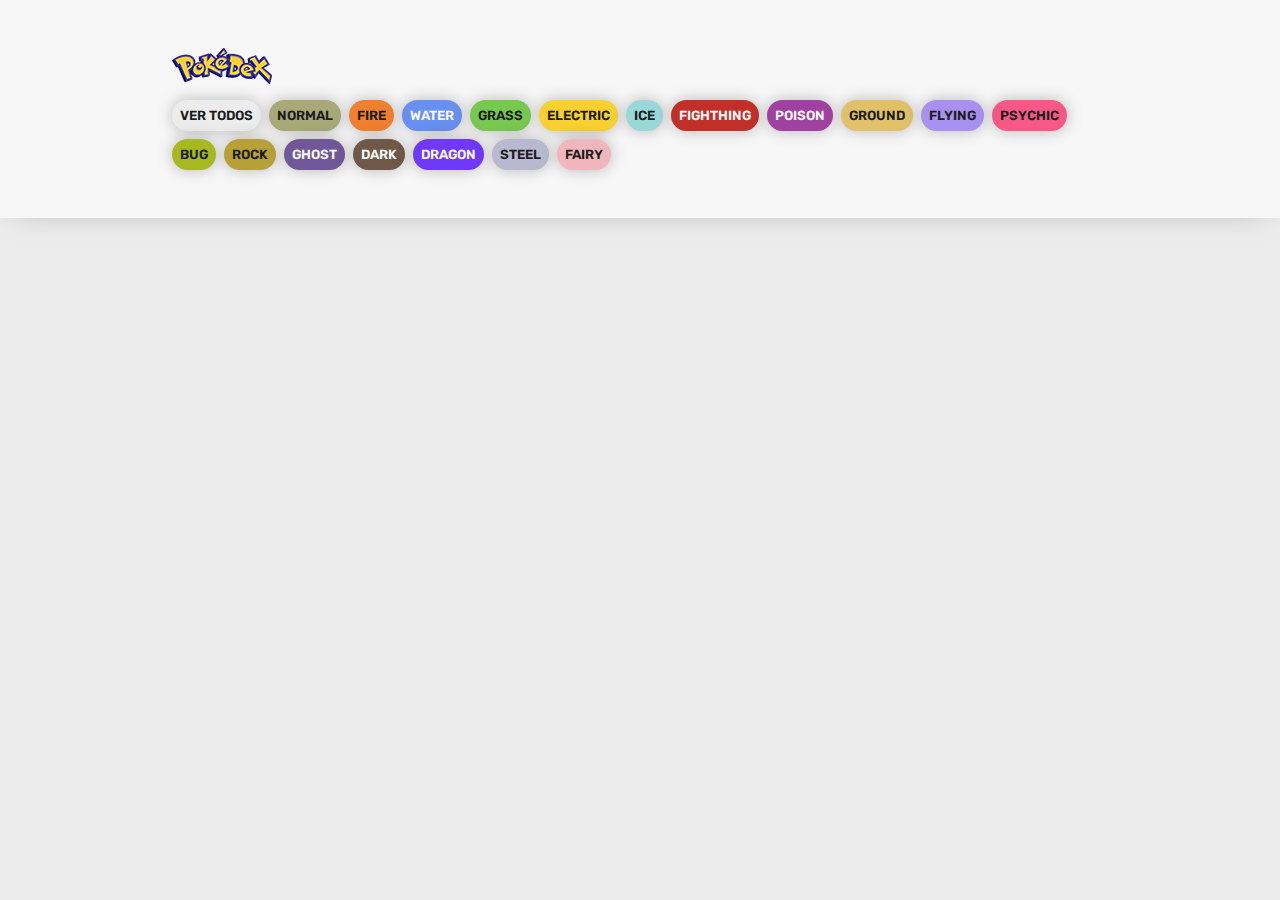
<file: 03-Pokedex/index.html>
<!DOCTYPE html>
<html lang="en">

<head>
    <meta charset="UTF-8">
    <meta name="viewport" content="width=device-width, initial-scale=1.0">
    <title>Pokédex</title>
    <link rel="stylesheet" href="styles.css">
</head>

<body>
    <header>
        <nav class="nav">
            <img src="./Images/logo.png" alt="Logo de la Pokedex">
            <ul class="nav-list">
                <li class="nav-item"><button class="btn btn-header" id="ver-todos">Ver Todos</button></li>
                <li class="nav-item"><button class="btn btn-header normal" id="normal">Normal</button></li>
                <li class="nav-item"><button class="btn btn-header fire" id="fire">Fire</button></li>
                <li class="nav-item"><button class="btn btn-header water" id="water">Water</button></li>
                <li class="nav-item"><button class="btn btn-header grass" id="grass">Grass</button></li>
                <li class="nav-item"><button class="btn btn-header electric" id="electric">Electric</button></li>
                <li class="nav-item"><button class="btn btn-header ice" id="ice">Ice</button></li>
                <li class="nav-item"><button class="btn btn-header fighting" id="fighting">Fighthing</button></li>
                <li class="nav-item"><button class="btn btn-header poison" id="poison">Poison</button></li>
                <li class="nav-item"><button class="btn btn-header ground" id="ground">Ground</button></li>
                <li class="nav-item"><button class="btn btn-header flying" id="flying">Flying</button></li>
                <li class="nav-item"><button class="btn btn-header psychic" id="psychic">Psychic</button></li>
                <li class="nav-item"><button class="btn btn-header bug" id="bug">Bug</button></li>
                <li class="nav-item"><button class="btn btn-header rock" id="rock">Rock</button></li>
                <li class="nav-item"><button class="btn btn-header ghost" id="ghost">Ghost</button></li>
                <li class="nav-item"><button class="btn btn-header dark" id="dark">Dark</button></li>
                <li class="nav-item"><button class="btn btn-header dragon" id="dragon">Dragon</button></li>
                <li class="nav-item"><button class="btn btn-header steel" id="steel">Steel</button></li>
                <li class="nav-item"><button class="btn btn-header fairy" id="fairy">Fairy</button></li>
            </ul>
        </nav>
    </header>
    <main>
        <div id="todos">
            <div class="pokemon-todos" id="listaPokemon">
                <!-- <div class="pokemon">
                    <p class="pokemon-id-back">#025</p>
                    <div class="pokemon-imagen">
                        <img src="https://raw.githubusercontent.com/PokeAPI/sprites/master/sprites/pokemon/other/official-artwork/25.png"
                            alt="Pikachu">
                    </div>
                    <div class="pokemon-info">
                        <div class="nombre-contenedor">
                            <p class="pokemon-id">#025</p>
                            <h2 class="pokemon-nombre">Pikachu</h2>
                        </div>
                        <div class="pokemon-tipos">
                            <p class="electric tipo">ELECTRIC</p>
                            <p class="fighting   tipo">FIGHTHING</p>
                        </div>
                        <div class="pokemon-stats">
                            <p class="stat">4m</p>
                            <p class="stat">60gk</p>
                        </div>
                    </div>
                </div>            -->
            </div>
        </div>
    </main>
</body>
<script src="./script.js"></script>
</html>
</file>
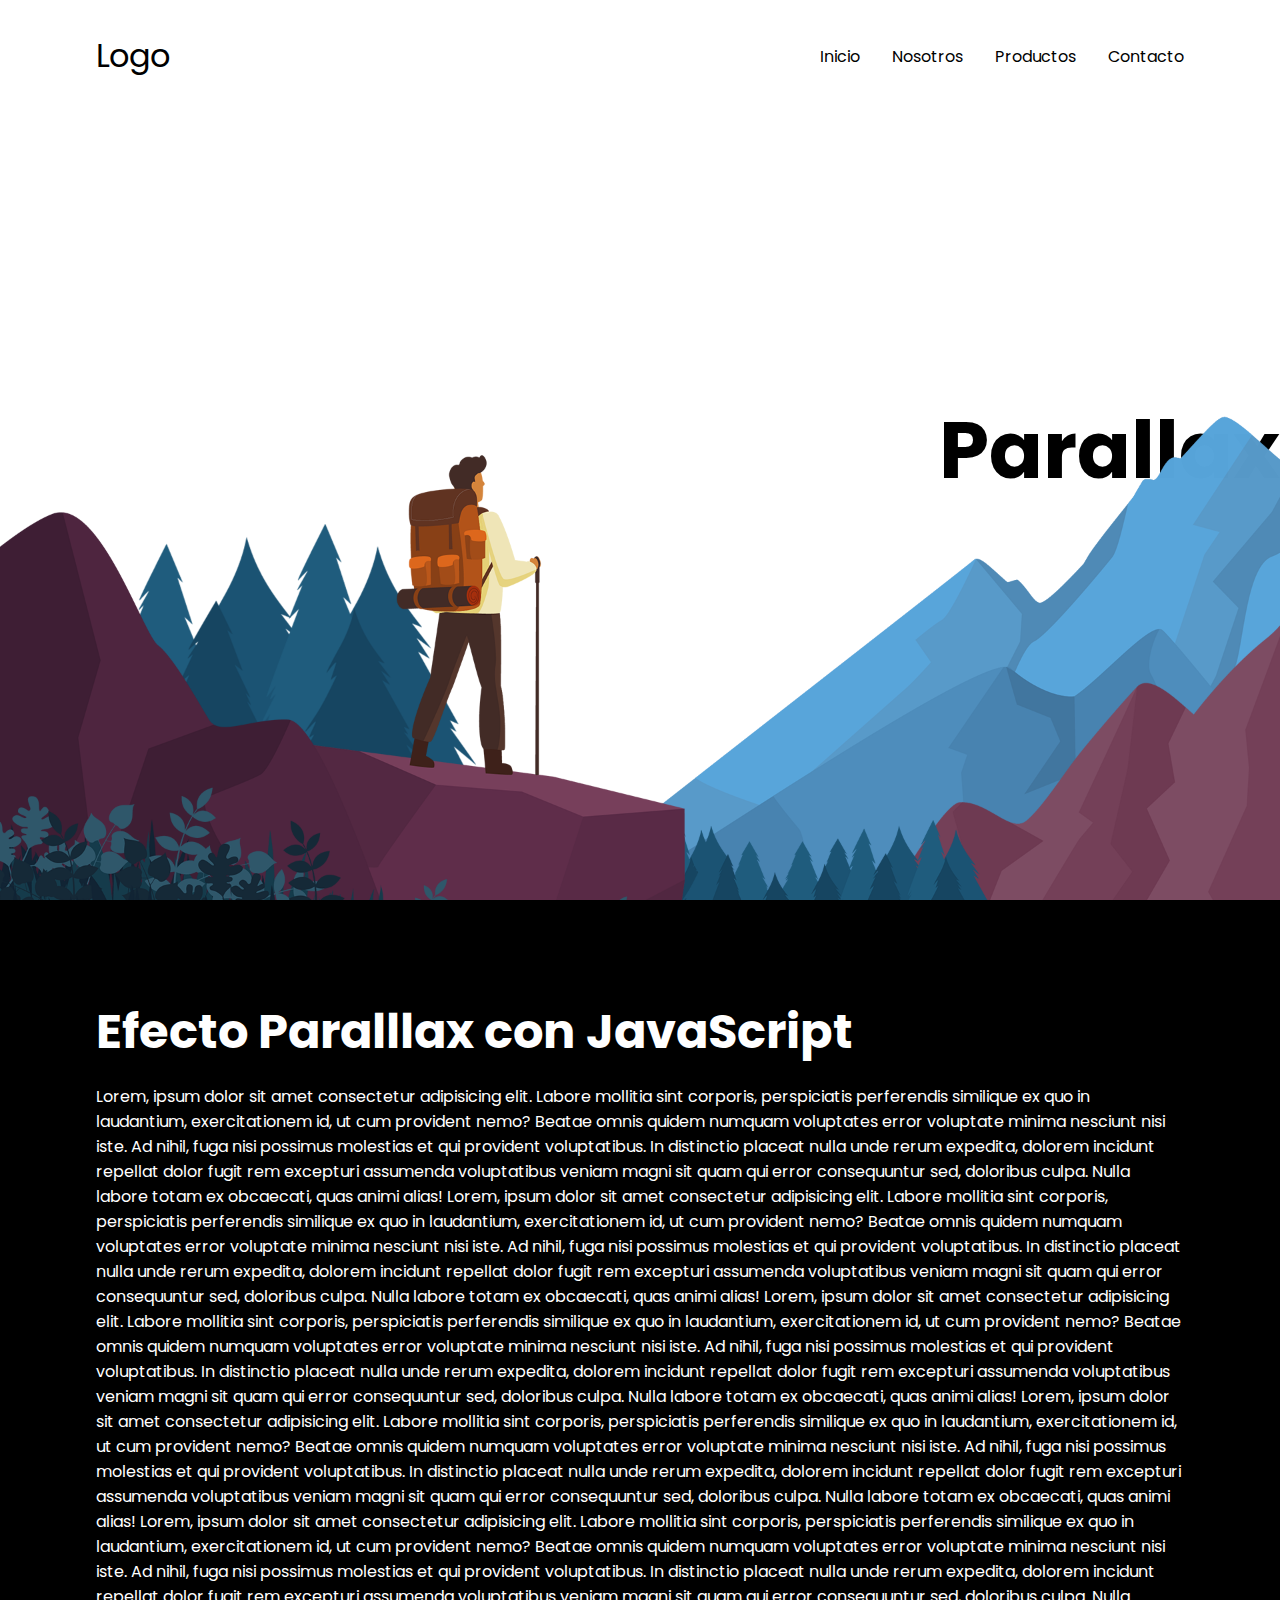
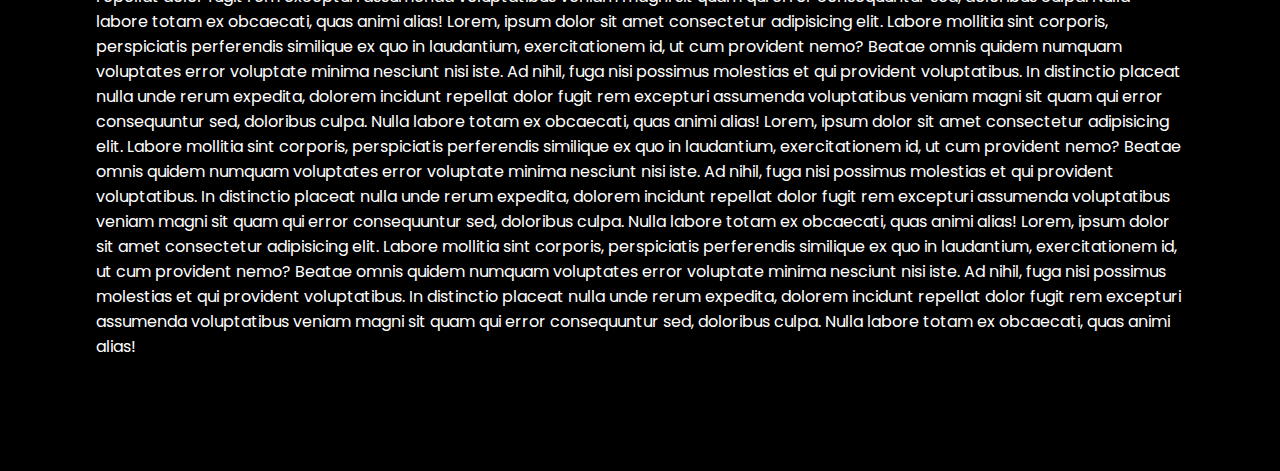
<file: 04-Efecto Parallax/index.html>
<!DOCTYPE html>
<html lang="en">

<head>
    <meta charset="UTF-8">
    <meta name="viewport" content="width=device-width, initial-scale=1.0">
    <link rel="stylesheet" href="styles.css">
    <title>Efecto Parallax</title>
</head>

<body>

    <header>
        <a href="#" class="logo"> Logo</a>
        <ul class="menu">
            <li><a href="#">Inicio</a></li>
            <li><a href="#">Nosotros</a></li>
            <li><a href="#">Productos</a></li>
            <li><a href="#">Contacto</a></li>
        </ul>
    </header>

    <section class="parallax">
        <h2 id="titulo" class="titulo">Parallax</h2>
        <img src="./images/mountain-blue.png" id="mountain-blue">
        <img src="./images/trees-left.png" id="trees-left">
        <img src="./images/mountain-red.png" id="mountain-red">
        <img src="./images/trees-bottom.png" id="trees-bottom">
        <img src="./images/man.png" id="man">
        <img src="./images/plants.png" id="plants">
    </section>
    <section class="section">
        <h2>Efecto Paralllax con JavaScript</h2>
        <p>
            Lorem, ipsum dolor sit amet consectetur adipisicing elit. Labore mollitia sint corporis, perspiciatis
            perferendis similique ex quo in laudantium, exercitationem id, ut cum provident nemo? Beatae omnis quidem
            numquam voluptates error voluptate minima nesciunt nisi iste. Ad nihil, fuga nisi possimus molestias et qui
            provident voluptatibus. In distinctio placeat nulla unde rerum expedita, dolorem incidunt repellat dolor
            fugit rem excepturi assumenda voluptatibus veniam magni sit quam qui error consequuntur sed, doloribus
            culpa. Nulla labore totam ex obcaecati, quas animi alias!
            Lorem, ipsum dolor sit amet consectetur adipisicing elit. Labore mollitia sint corporis, perspiciatis
            perferendis similique ex quo in laudantium, exercitationem id, ut cum provident nemo? Beatae omnis quidem
            numquam voluptates error voluptate minima nesciunt nisi iste. Ad nihil, fuga nisi possimus molestias et qui
            provident voluptatibus. In distinctio placeat nulla unde rerum expedita, dolorem incidunt repellat dolor
            fugit rem excepturi assumenda voluptatibus veniam magni sit quam qui error consequuntur sed, doloribus
            culpa. Nulla labore totam ex obcaecati, quas animi alias!
            Lorem, ipsum dolor sit amet consectetur adipisicing elit. Labore mollitia sint corporis, perspiciatis
            perferendis similique ex quo in laudantium, exercitationem id, ut cum provident nemo? Beatae omnis quidem
            numquam voluptates error voluptate minima nesciunt nisi iste. Ad nihil, fuga nisi possimus molestias et qui
            provident voluptatibus. In distinctio placeat nulla unde rerum expedita, dolorem incidunt repellat dolor
            fugit rem excepturi assumenda voluptatibus veniam magni sit quam qui error consequuntur sed, doloribus
            culpa. Nulla labore totam ex obcaecati, quas animi alias!
            Lorem, ipsum dolor sit amet consectetur adipisicing elit. Labore mollitia sint corporis, perspiciatis
            perferendis similique ex quo in laudantium, exercitationem id, ut cum provident nemo? Beatae omnis quidem
            numquam voluptates error voluptate minima nesciunt nisi iste. Ad nihil, fuga nisi possimus molestias et qui
            provident voluptatibus. In distinctio placeat nulla unde rerum expedita, dolorem incidunt repellat dolor
            fugit rem excepturi assumenda voluptatibus veniam magni sit quam qui error consequuntur sed, doloribus
            culpa. Nulla labore totam ex obcaecati, quas animi alias!
            Lorem, ipsum dolor sit amet consectetur adipisicing elit. Labore mollitia sint corporis, perspiciatis
            perferendis similique ex quo in laudantium, exercitationem id, ut cum provident nemo? Beatae omnis quidem
            numquam voluptates error voluptate minima nesciunt nisi iste. Ad nihil, fuga nisi possimus molestias et qui
            provident voluptatibus. In distinctio placeat nulla unde rerum expedita, dolorem incidunt repellat dolor
            fugit rem excepturi assumenda voluptatibus veniam magni sit quam qui error consequuntur sed, doloribus
            culpa. Nulla labore totam ex obcaecati, quas animi alias!
            Lorem, ipsum dolor sit amet consectetur adipisicing elit. Labore mollitia sint corporis, perspiciatis
            perferendis similique ex quo in laudantium, exercitationem id, ut cum provident nemo? Beatae omnis quidem
            numquam voluptates error voluptate minima nesciunt nisi iste. Ad nihil, fuga nisi possimus molestias et qui
            provident voluptatibus. In distinctio placeat nulla unde rerum expedita, dolorem incidunt repellat dolor
            fugit rem excepturi assumenda voluptatibus veniam magni sit quam qui error consequuntur sed, doloribus
            culpa. Nulla labore totam ex obcaecati, quas animi alias!
            Lorem, ipsum dolor sit amet consectetur adipisicing elit. Labore mollitia sint corporis, perspiciatis
            perferendis similique ex quo in laudantium, exercitationem id, ut cum provident nemo? Beatae omnis quidem
            numquam voluptates error voluptate minima nesciunt nisi iste. Ad nihil, fuga nisi possimus molestias et qui
            provident voluptatibus. In distinctio placeat nulla unde rerum expedita, dolorem incidunt repellat dolor
            fugit rem excepturi assumenda voluptatibus veniam magni sit quam qui error consequuntur sed, doloribus
            culpa. Nulla labore totam ex obcaecati, quas animi alias!
            Lorem, ipsum dolor sit amet consectetur adipisicing elit. Labore mollitia sint corporis, perspiciatis
            perferendis similique ex quo in laudantium, exercitationem id, ut cum provident nemo? Beatae omnis quidem
            numquam voluptates error voluptate minima nesciunt nisi iste. Ad nihil, fuga nisi possimus molestias et qui
            provident voluptatibus. In distinctio placeat nulla unde rerum expedita, dolorem incidunt repellat dolor
            fugit rem excepturi assumenda voluptatibus veniam magni sit quam qui error consequuntur sed, doloribus
            culpa. Nulla labore totam ex obcaecati, quas animi alias!
        </p>
    </section>





    <script src="script.js"></script>
</body>

</html>
</file>
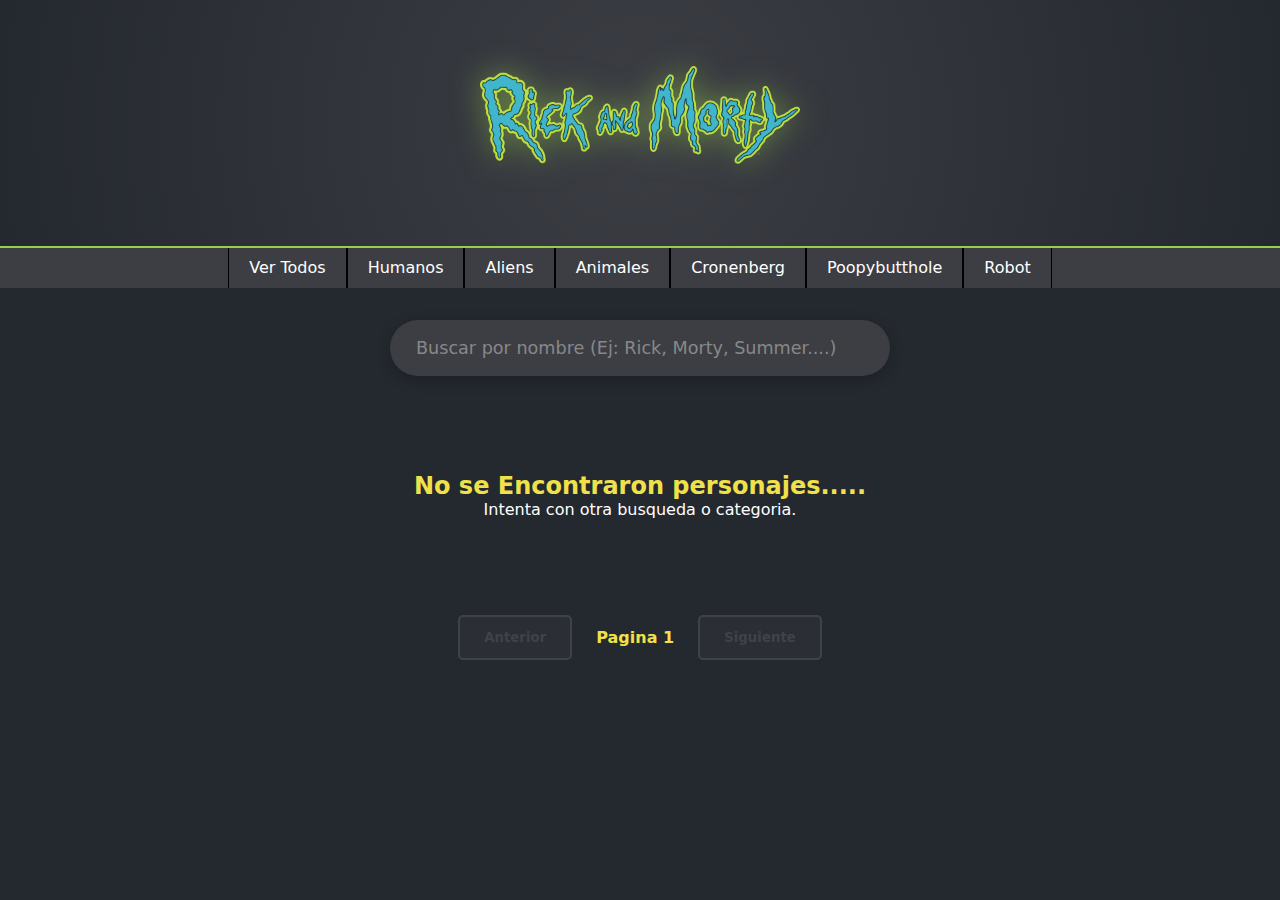
<file: 05-Rick-and-Morty/index.html>
<!DOCTYPE html>
<html lang="es">

<head>
    <meta charset="UTF-8">
    <meta name="viewport" content="width=device-width, initial-scale=1.0">
    <link rel="icon" type="image/x-icon" href="./images/favicon-white.png">
    <title>Rick and Morty Web</title>
    <link rel="stylesheet" href="styles.css">
</head>

<body>
    <header>
        <div>
            <img src="./images/Rick_and_Morty.svg.png" alt="Rick_and_Morty">
        </div>
    </header>
    <nav class="nav">
        <ul class="nav-list">
            <li class="nav-item"><a class="btn all" href="#">Ver Todos</a></li>
            <li class="nav-item"><a class="btn humans" href="#">Humanos</a></li>
            <li class="nav-item"><a class="btn aliens" href="#">Aliens</a></li>
            <li class="nav-item"><a class="btn animals" href="#">Animales</a></li>
            <li class="nav-item"><a class="btn Cronenberg" href="#">Cronenberg</a></li>
            <li class="nav-item"><a class="btn Poopybutthole" href="#">Poopybutthole</a></li>
            <li class="nav-item"><a class="btn robot" href="#">Robot</a></li>
        </ul>
    </nav>
    <main>
        <div id="loader" class="loader"></div>
        <div class="search">
            <input type="text" id="search-input" placeholder="Buscar por nombre (Ej: Rick, Morty, Summer....)">
        </div>
        <div class="allCharacters">
            <!-- <div class="character-card">
                <div class="card-image">
                    <img src="https://rickandmortyapi.com/api/character/avatar/1.jpeg" alt="Rick Sanchez">
                </div>
                <div class="card-info">
                    <h3>Rick Sanchez</h3>
                    <p class="status"><span class="circle alive"></span>Alive - Human</p>
                    <p class="label">Last known location: </p>
                    <p class="value">Earth (C-137)</p>
                </div>
            </div> -->
        </div>

        <div class="pagination-container">
            <button id="btn-prev" class="btn-nav">Anterior</button>
            <span id="page-info">Página 1</span>
            <button id="btn-next" class="btn-nav">Siguiente</button>
        </div>
    </main>

    <script src="./script.js"></script>
</body>

</html>
</file>
<file: 03-Pokedex/styles.css>
@import url('https://fonts.googleapis.com/css2?family=Rubik:wght@300;400;500;600;700;800;900&display=swap');

:root {
    --clr-black: #1c1c1c;
    --clr-gray: #ececec;
    --clr-white: #f7f7f7;

    --type-normal: #A8A878;
    --type-fire: #F08030;
    --type-water: #6890F0;
    --type-grass: #78C850;
    --type-electric: #F8D030;
    --type-ice: #98D8D8;
    --type-fighting: #C03028;
    --type-poison: #A040A0;
    --type-ground: #E0C068;
    --type-flying: #A890F0;
    --type-psychic: #F85888;
    --type-bug: #A8B820;
    --type-rock: #B8A038;
    --type-ghost: #705898;
    --type-dark: #705848;
    --type-dragon: #7038F8;
    --type-steel: #B8B8D0;
    --type-fairy: #F0B6BC;
}

* {
    margin: 0;
    padding: 0;
    box-sizing: border-box;
    color: var(--clr-black);
    font-family: 'Rubik', sans-serif;
}

ul {
    list-style-type: none;
}

button {
    background-color: transparent;
    border: 0;
    border-radius: 0;
}

body{
    min-height: 100vh;
    background-color: var(--clr-gray);
}

header{
    padding-block: 1rem;
    box-shadow:  0 0 2rem -1rem rgba(0, 0, 0, .5);
    background-color: var(--clr-white);
}

.nav{
    display: flex;
    flex-direction: column;
    gap: 1rem;
    align-items: flex-start;
    padding: 2rem;
    max-width: 1000px;
    margin: 0 auto;
}

.nav-list{
    display: flex;
    align-items: center;
    flex-wrap: wrap;
    gap: .5rem;
}

.btn-header{
    background-color: var(--clr-gray);
    padding: 0.5rem;
    border-radius: 100vmax;
    cursor: pointer;
    text-transform: uppercase;
    font-weight: 600;
    box-shadow: 0 0 1rem rgba(0, 0, 0, .25);
    transition: 300ms;
}

.btn-header:hover{
    transform: scale(1.1);
    box-shadow: 0 0 2rem rgba(0, 0, 0, .25);
}

main{
    padding: 2rem;
    max-width: 1000px;
    margin: 0 auto;
}



.pokemon-todos{
    display: grid;
    grid-template-columns: 1fr;
    gap: 1rem;
}

@media screen and (min-width: 470px){
    .pokemon-todos{
        grid-template-columns: 1fr 1fr;
    }
}

@media screen and (min-width: 700px){
    .pokemon-todos{
        grid-template-columns: 1fr 1fr 1fr;
    }
}

.pokemon{
    border-radius: 1rem;
    background-color: var(--clr-white);
    box-shadow: 0 0 3rem -1rem rgba(0, 0, 0, .25);
    padding-block: 1rem;
    text-transform: uppercase;
    position: relative;
    isolation: isolate;
    overflow: hidden;
}

.pokemon-id-back{
    position: absolute;
    top: 1rem;
    left: 50%;
    transform: translateX(-50%);
    font-size: 6rem;
    font-weight: 800;
    color: var(--clr-gray);
    z-index: -1; 
}

.pokemon-imagen{
    padding-inline: 1rem;
    display: flex;
    justify-content: center;
}

.pokemon-imagen img{
    width: 100%;
    max-width: 6rem;
}

.pokemon-info{
    display: flex;
    flex-direction: column;
    gap: .5rem;
    padding-inline: 1rem;
    align-items: center;
    text-align: center; 
}

.nombre-contenedor{
    display: flex;
    align-items: center;
    column-gap: .5rem;
    flex-wrap: wrap;
    justify-content: center;
}

.pokemon-id{
    background-color: var(--clr-gray);
    padding: .25rem .5rem;
    border-radius: 100vmax;
    font-size: .75rem;
    font-weight: 500;
}

.pokemon-nombre{
   font-size: 1.4rem; 
}

.pokemon-tipos{
    display: flex;
    gap: .5rem;
    font-size: .75rem;
    font-weight: 500;
    flex-wrap: wrap;
    justify-content: center;
}

.tipo{
    padding: .25rem .5rem;
    border-radius: 100vmax;
}

.pokemon-stats{
    display: flex;
    gap: 1rem;
    font-size: .85rem;
}

.stat{
    background-color: var(--clr-gray);
    padding: 0.10rem 1rem;
    border-radius: 100vmax;
}

/* Aquí comienzan los colores de botones según tipo */
.normal {
    background-color: var(--type-normal);
    color: var(--clr-black);
}

.fire {
    background-color: var(--type-fire);
    color: var(--clr-black);
}

.water {
    background-color: var(--type-water);
    color: var(--clr-white);
}

.grass {
    background-color: var(--type-grass);
    color: var(--clr-black);
}

.electric {
    background-color: var(--type-electric);
    color: var(--clr-black);
}

.ice {
    background-color: var(--type-ice);
    color: var(--clr-black);
}

.fighting {
    background-color: var(--type-fighting);
    color: var(--clr-white);
}

.poison {
    background-color: var(--type-poison);
    color: var(--clr-white);
}

.ground {
    background-color: var(--type-ground);
    color: var(--clr-black);
}

.flying {
    background-color: var(--type-flying);
    color: var(--clr-black);
}

.psychic {
    background-color: var(--type-psychic);
    color: var(--clr-black);
}

.bug {
    background-color: var(--type-bug);
    color: var(--clr-black);
}

.rock {
    background-color: var(--type-rock);
    color: var(--clr-black);
}

.ghost {
    background-color: var(--type-ghost);
    color: var(--clr-white);
}

.dark {
    background-color: var(--type-dark);
    color: var(--clr-white);
}

.dragon {
    background-color: var(--type-dragon);
    color: var(--clr-white);
}

.steel {
    background-color: var(--type-steel);
    color: var(--clr-black);
}

.fairy {
    background-color: var(--type-fairy);
    color: var(--clr-black);
}
</file>
<file: 04-Efecto Parallax/styles.css>
@import url('https://fonts.googleapis.com/css2?family=Poppins:wght@300;400;500;600;700;800;900&display=swap');

* {
    margin: 0;
    padding: 0;
    box-sizing: border-box;
    font-family: 'Poppins', sans-serif;
}

header{
    position: absolute;
    left: 0;
    width: 100%;
    padding: 2rem 6rem;
    display: flex;
    justify-content: space-between;
    align-items: center;
    z-index: 999;
}

.logo{
    color: black;
    text-decoration: none;
    font-size: 2rem;
}

.menu{
    list-style-type: none;
    display: flex;
    gap: 2rem;
}

.menu li a{
    color: black;
    text-decoration: none;
}

.parallax{
    height: 100vh;
    display: flex;
    justify-content: center;
    align-items: center;
    overflow: hidden;
    position: relative;
}

.parallax img{
    position: absolute;
    width: 100%;
    bottom: -50px;
}

.titulo{
    position: absolute;
    top: 50%;
    transform: translateY(-50%);
    font-size: 5rem;
    right: 0;
}

.section{
    padding: 6rem;
    background-color: black;
    color: white;

    & > h2 {
        font-size: 3rem;
        margin-bottom: 1rem;
    }

    & > p{
        margin-bottom: 1rem;
    }

}
</file>
<file: 05-Rick-and-Morty/styles.css>
:root {
    --bg-main: #24282f;
    --bg-nav: #3c3e44;
    --portal-green: #97ce4c;
    --rick-cyan: #00b0c8;
    --morty-yellow: #f0e14a;
    --text-white: #f5f5f5;
}

* {
    margin: 0;
    padding: 0;
    box-sizing: border-box;
    color: white;
    font-family: system-ui, -apple-system, BlinkMacSystemFont, 'Segoe UI', Roboto, Oxygen, Ubuntu, Cantarell, 'Open Sans', 'Helvetica Neue', sans-serif;
}

body {
    min-height: 100vh;
    background: var(--bg-main);
}

header {
    background: radial-gradient(circle, #3c3e44 0%, #24282f 100%);
    padding: 3rem 1rem;
    display: flex;
    flex-direction: column;
    align-items: center;
    justify-content: center;
    border-bottom: 2px solid var(--portal-green);
}

header div {
    width: 100%;
    min-height: 150px;
    margin: 0 auto;
    padding: 2px;

    &>img {
        width: 20rem;
        display: block;
        text-align: center;
        margin: 0 auto;
        padding-top: 1rem;
        filter: drop-shadow(0 0 15px rgba(151, 206, 76, 0.5));
    }
}

button {
    background-color: transparent;
    border: 0;
    border-radius: 0;
}

.nav {
    width: 100%;
    height: 40px;
    display: flex;
    background-color: #3c3e44;
    color: #f5f5f5;
}

.nav-list a.btn:active {
    transform: scale(0.95);
    background-color: var(--rick-cyan);
}

.nav ul {
    list-style: none;
    margin: 0 auto;
    width: 95%;
    max-width: 1200px;
    display: flex;
    justify-content: center;
}

.nav>ul>li {
    line-height: 40px;
    float: left;
    border-right: 1px solid black;
    transition: all 300ms;
}

.nav>ul>li a {
    display: block;
    padding-left: 20px;
    padding-right: 20px;
    color: white;
    text-decoration: none;
}

nav>ul>li>a:first-child {
    border-left: 1px solid black;
}

.nav>ul>li:hover {
    background-color: #97ce4c;
    box-shadow: 0px 0px 4px #525252 inset;
}

main {
    padding: 2rem;
    max-width: 1200px;
    margin: 0 auto;
}

.search {
    width: 100%;
    display: flex;
    justify-content: center;
    margin-bottom: 3rem;
}

#search-input {
    width: 100%;
    max-width: 500px;
    padding: 1rem 1.5rem;
    background-color: var(--bg-nav);
    border: 2px solid transparent;
    border-radius: 50px;
    color: var(--text-white);
    font-size: 1.1rem;
    outline: none;
    transition: all 300ms ease;
    box-shadow: 0 4px 15px rgba(0, 0, 0, .2);
}

#search-input:focus {
    border-color: var(--portal-green);
    box-shadow: 0 0 15px rgba(151, 206, 76, .4);
    transform: translateY(-2px);
}

#search-input::placeholder {
    color: #888;
}

.allCharacters {
    display: grid;
    grid-template-columns: repeat(auto-fit, minmax(220px, 1fr));
    gap: 2rem;
    padding: 0 1rem;
}

.character-card {
    background-color: var(--bg-nav);
    border-radius: 10px;
    overflow: hidden;
    box-shadow: 0 4px 10px rgba(0, 0, 0, .3);
    transition: transform 300ms ease;
    opacity: 0;
    animation: fadeInUp 500ms ease forwards;
}

.character-card:hover {
    transform: scale(1.03);
    border: 1px solid var(--portal-green);
    box-shadow: 0 0 20px rgba(151, 206, 76, 0.2)
}

.character-card:nth-child(1) {
    animation-delay: 100ms;
}

.character-card:nth-child(2) {
    animation-delay: 200ms;
}

.character-card:nth-child(3) {
    animation-delay: 300ms;
}

.character-card:nth-child(4) {
    animation-delay: 400ms;
}

.character-card:nth-child(5) {
    animation-delay: 500ms;
}

.character-card:nth-child(6) {
    animation-delay: 600ms;
}

.card-image img {
    width: 100%;
    display: block;
}

.card-info {
    padding: 1.5rem;
}

.card-info h3 {
    color: var(--morty-yellow);
    margin-bottom: 0.5rem;
    font-size: 1.5rem;
}

.status {
    display: flex;
    align-items: center;
    gap: .5rem;
    font-weight: 500;
    margin-bottom: 1rem;
    color: var(--text-white);
}

.circle {
    width: 10px;
    height: 10px;
    border-radius: 50%;
    display: inline-block;
}

.alive {
    background-color: var(--portal-green);
}

.dead {
    background-color: #d63d2e;
}

.unknown {
    background-color: #9e9e9e;
}

.label {
    color: var(--rick-cyan);
    font-size: 0.8rem;
    margin-top: .5rem;
}

.value {
    color: var(--text-white);
    margin-bottom: 0.5rem;
}

@keyframes fadeInUp {
    from {
        opacity: 0;
        transform: translateY(20px);
    }

    to {
        opacity: 1;
        transform: translateY(0);
    }
}

.loader {
    width: 50px;
    height: 50px;
    border: 5px solid var(--bg-nav);
    border-top: 5px solid var(--portal-green);
    border-radius: 50%;
    margin: 2rem auto;
    animation: spin 1s linear infinite;
    display: none;
}

@keyframes spin {
    0% {
        transform: rotate(0deg);
    }

    100% {
        transform: rotate(360deg);
    }
}

.pagination-container {
    display: flex;
    justify-content: center;
    align-items: center;
    gap: 1.5rem;
    margin: 3rem 0;
}

.btn-nav {
    background-color: var(--bg-nav);
    color: var(--portal-green);
    border: 2px solid var(--portal-green);
    padding: 0.8rem 1.5rem;
    border-radius: 5px;
    cursor: pointer;
    font-weight: bold;
    transition: 0.3s;
}

.btn-nav:hover:not(:disabled) {
    background-color: var(--portal-green);
    color: var(--bg-main);
}

.btn-nav:disabled {
    opacity: 0.3;
    cursor: not-allowed;
    border-color: gray;
    color: gray;
}

#page-info {
    font-weight: bold;
    color: var(--morty-yellow);
}
</file>
